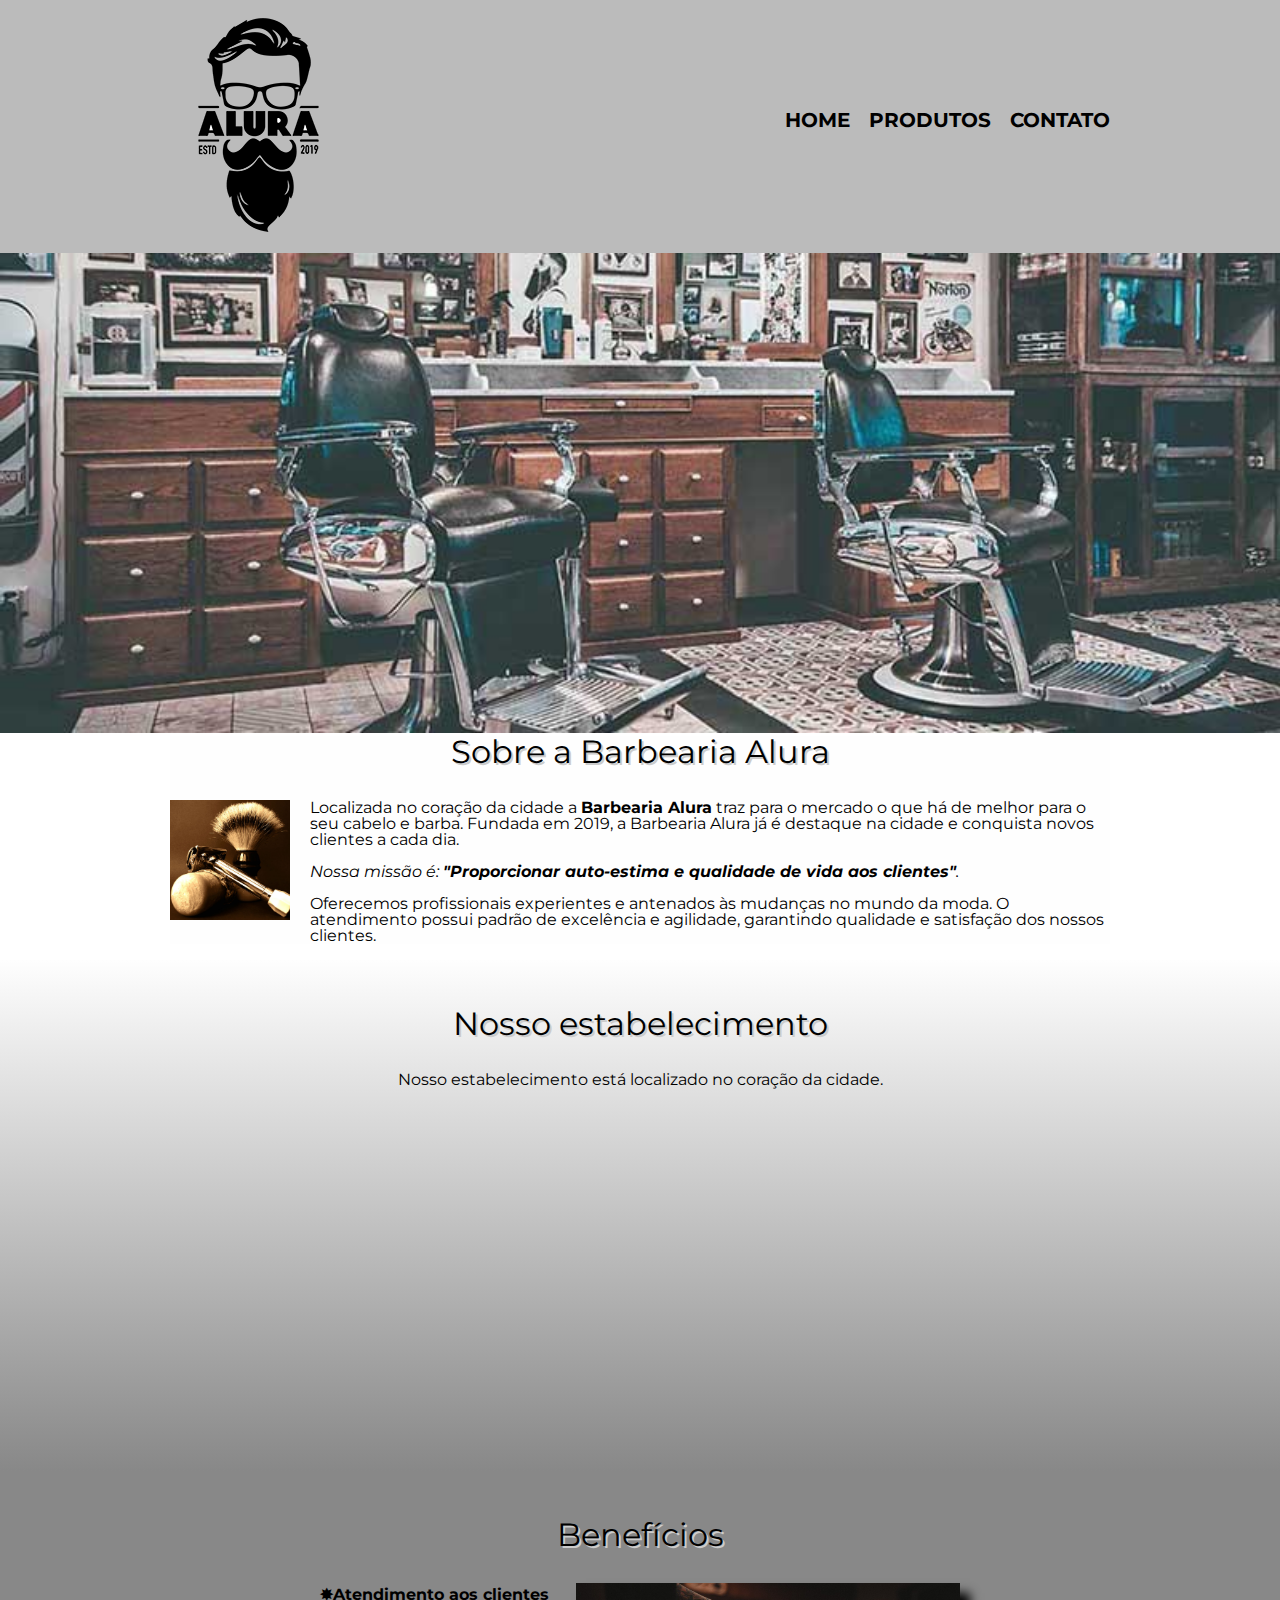
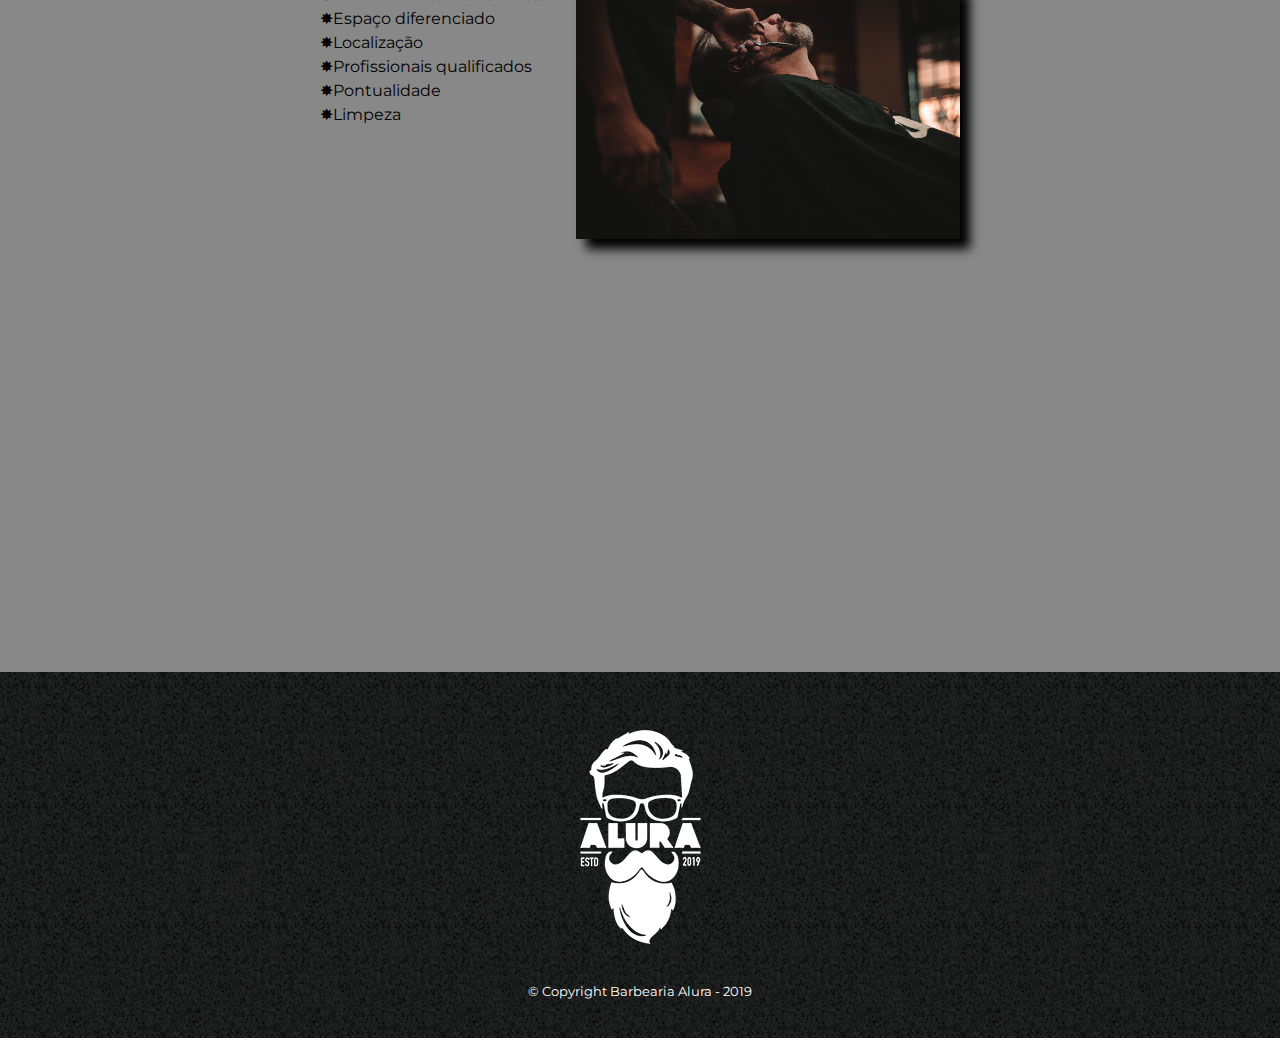
<file: index.html>
<!DOCTYPE html>
<html lang="pt-br">
    <head>
        <meta charset="UTF-8">
        <meta name="viewport" content="width=device-width">
        <title>Barbearia Alura</title>
        
        <link rel="stylesheet" href="reset.css">
        <link rel="stylesheet" href="style.css">
        <link href="https://fonts.googleapis.com/css?family=Montserrat&display=swap" rel="stylesheet">
    </head>

    <body>
        <header>
            <div class="caixa">
                <h1><img src="logo.png"></h1>

                <nav>
                    <ul>
                        <li><a href="index.html">Home</a></li>
                        <li><a href="produtos.html">Produtos</a></li>
                        <li><a href="contato.html">Contato</a></li>
                    </ul>
                </nav>
            </div>
        </header>
        
        <img class="banner" src="banner.jpg">

        <main>
            <section class="principal">
                <h2 class="titulo-principal">Sobre a Barbearia Alura</h2>

                <img class="utensilios" src="utensilios.jpg" alt="Utensilios de barbeiro">
                
                <p>Localizada no coração da cidade a <strong>Barbearia Alura</strong> traz para o mercado o que há de melhor para o seu cabelo e barba. Fundada em 2019, a Barbearia Alura já é destaque na cidade e conquista novos clientes a cada dia.</p>

                <p id="missao"><em>Nossa missão é: <strong>"Proporcionar auto-estima e qualidade de vida aos clientes"</strong>.</em></p>
                
                <p>Oferecemos profissionais experientes e antenados às mudanças no mundo da moda. O atendimento possui padrão de excelência e agilidade, garantindo qualidade e satisfação dos nossos clientes.</p>
            </section>

            <section class="mapa">
                <h3 class="titulo-principal">Nosso estabelecimento</h3>

                <p>Nosso estabelecimento está localizado no coração da cidade.</p>
                
                <div class="mapa-conteudo">
                    <iframe src="https://www.google.com/maps/embed?pb=!1m18!1m12!1m3!1d3656.4483278365396!2d-46.63466568562861!3d-23.588249068469487!2m3!1f0!2f0!3f0!3m2!1i1024!2i768!4f13.1!3m3!1m2!1s0x94ce5a2b2ed7f3a1%3A0xab35da2f5ca62674!2sCaelum!5e0!3m2!1spt-BR!2sbr!4v1568814489656!5m2!1spt-BR!2sbr" width="100%" height="300" frameborder="0" style="border:0;" allowfullscreen=""></iframe>
                </div>
            </section>

            <section class="beneficios">
                <h3 class="titulo-principal">Benefícios</h3>
                
                <div class="conteudo-beneficios">
                    <ul class="lista-beneficios">
                        <li class="itens">Atendimento aos clientes</li>
                        <li class="itens">Espaço diferenciado</li>
                        <li class="itens">Localização</li>
                        <li class="itens">Profissionais qualificados</li>
                        <li class="itens">Pontualidade</li>
                        <li class="itens">Limpeza</li>
                    </ul><img src="beneficios.jpg" class="imagem-beneficios">
                </div>

                <div class="video">
                    <iframe width="100%" height="315" src="https://www.youtube.com/embed/wcVVXUV0YUY" frameborder="0" allow="accelerometer; autoplay; encrypted-media; gyroscope; picture-in-picture" allowfullscreen></iframe>
                </div>
            </section>
        </main>

        <footer>
            <img src="logo-branco.png">
            <p class="copyright">&copy; Copyright Barbearia Alura - 2019</p>
        </footer>
    </body>
</html>
</file>
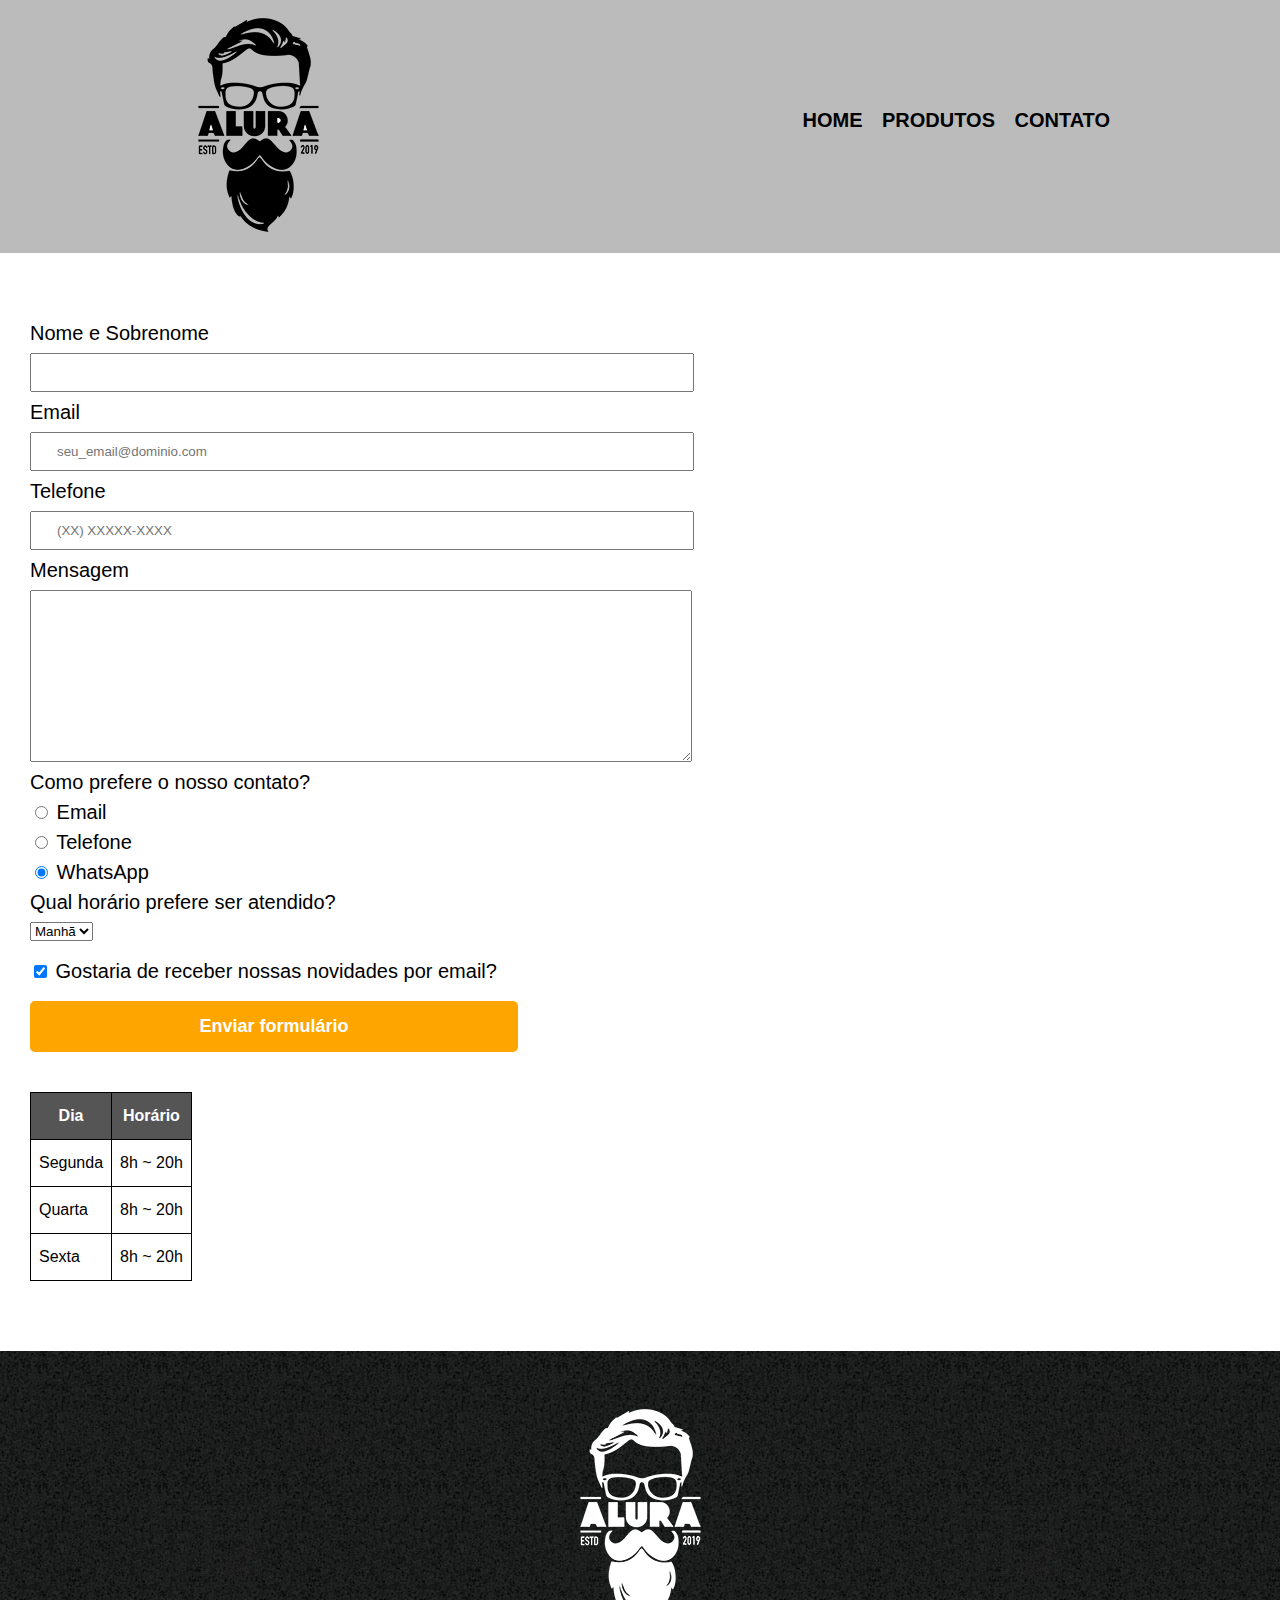
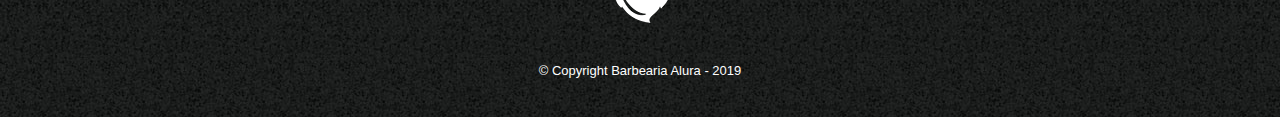
<file: contato.html>
<!DOCTYPE html>
<html lang="pt-br">
    <head>
        <meta charset="UTF-8">
        <title>Contato - Barbearia Alura</title>
        
        <link rel="stylesheet" href="reset.css">
        <link rel="stylesheet" href="style.css">
    </head>

    <body>
        <header>
            <div class="caixa">
                <h1><img src="logo.png" alt="Logo da Barbearia Alura"></h1>

                <nav>
                    <ul>
                        <li><a href="index.html">Home</a></li>
                        <li><a href="produtos.html">Produtos</a></li>
                        <li><a href="contato.html">Contato</a></li>
                    </ul>
                </nav>
            </div>
        </header>
        
        <main class="contato">
            <form>
                <label for="nomesobrenome">Nome e Sobrenome</label>
                <input type="text" id="nomesobrenome" class="input-padrao" required>

                <label for="email">Email</label>
                <input type="email" id="email" class="input-padrao" required placeholder="seu_email@dominio.com">

                <label for="telefone">Telefone</label>
                <input type="tel" id="telefone" class="input-padrao" required placeholder="(XX) XXXXX-XXXX">

                <label for="mensagem">Mensagem</label>
                <textarea cols="65" rows="10" id="mensagem" class="input-padrao" required></textarea>

                <fieldset>
                    <legend>Como prefere o nosso contato?</legend>

                    <label for="radio-email">
                        <input type="radio" name="contato" value="email" id="radio-email">
                        Email
                    </label>

                    <label for="radio-telefone">
                        <input type="radio" name="contato" value="telefone" id="radio-telefone">
                        Telefone
                    </label>

                    <label for="radio-whatsapp">
                        <input type="radio" name="contato" value="whatsapp" id="radio-whatsapp" checked>
                        WhatsApp
                    </label>
                </fieldset>

                <fieldset>
                    <legend>Qual horário prefere ser atendido?</legend>
                    <select>
                        <option>Manhã</option>
                        <option>Tarde</option>
                        <option>Noite</option>
                    </select>
                </fieldset>

                <label class="checkbox">
                    <input type="checkbox" checked>
                    Gostaria de receber nossas novidades por email?
                </label>

                <input type="submit" value="Enviar formulário" class="enviar">
            </form>

            <table>
                <thead>
                    <tr>
                        <td>Dia</td>
                        <td>Horário</td>
                    </tr>
                </thead>

                <tbody>
                    <tr>
                        <td>Segunda</td>
                        <td>8h ~ 20h</td>
                    </tr>
                    <tr>
                        <td>Quarta</td>
                        <td>8h ~ 20h</td>
                    </tr>
                    <tr>
                        <td>Sexta</td>
                        <td>8h ~ 20h</td>
                    </tr>
                </tbody>
            </table>
        </main>

        <footer>
            <img src="logo-branco.png" alt="Logo da Barbearia Alura">
            <p class="copyright">&copy; Copyright Barbearia Alura - 2019</p>
        </footer>
    </body>
</html>
</file>
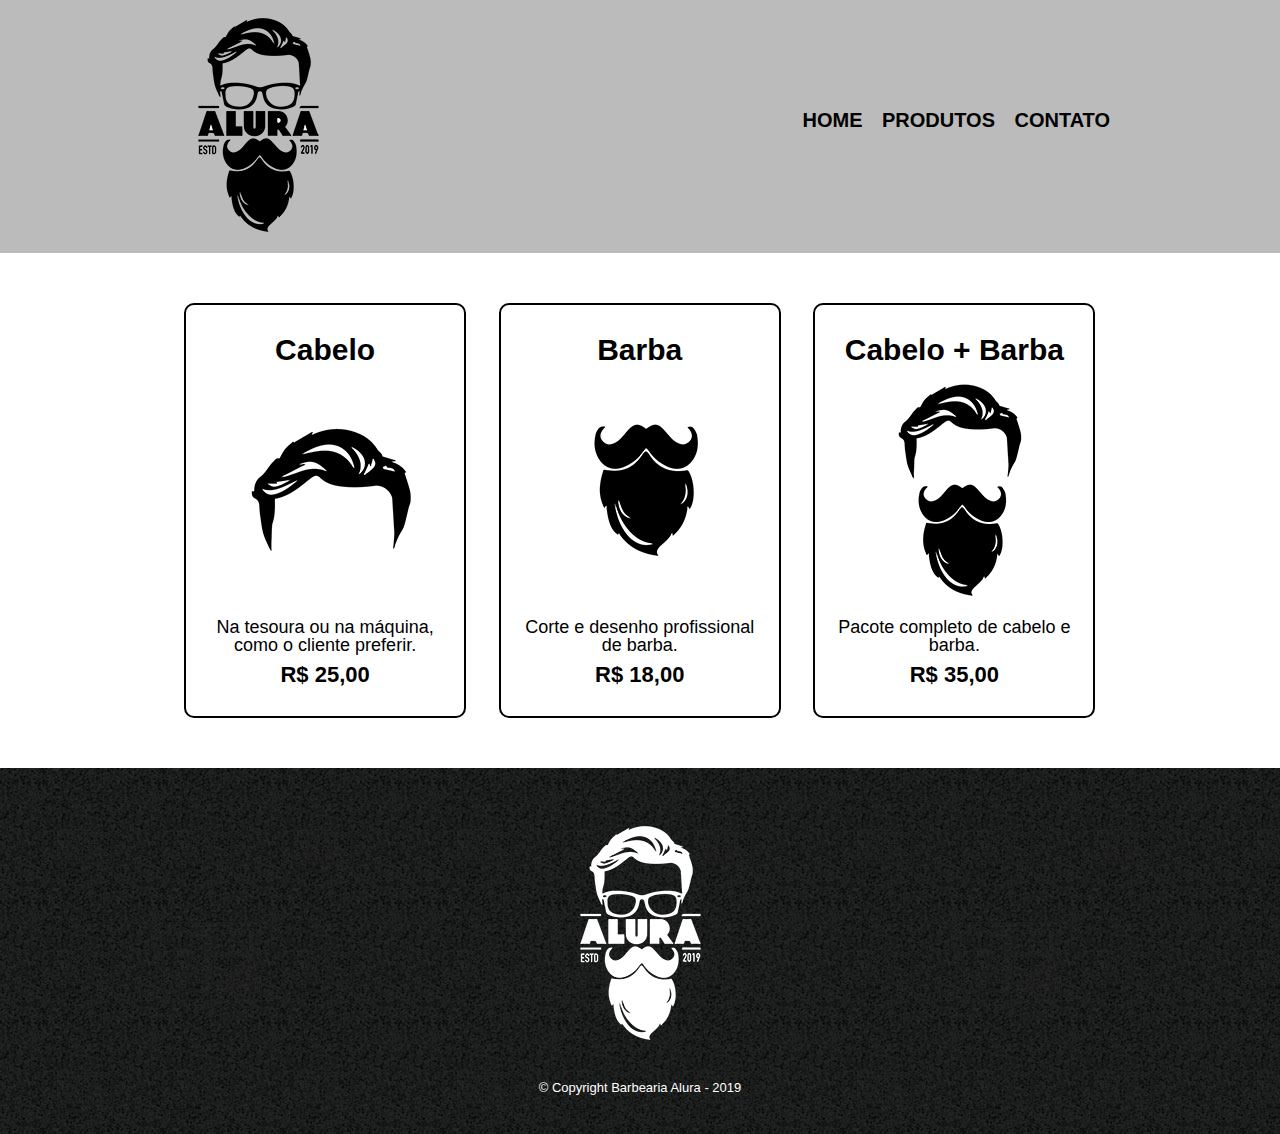
<file: produtos.html>
<!DOCTYPE html>
<html>
    <head>
        <meta charset="UTF-8">
        <title>Produtos - Barbearia Alura</title>
        
        <link rel="stylesheet" href="reset.css">
        <link rel="stylesheet" href="style.css">
    </head>
    <body>
        <header>
            <div class="caixa">
                <h1><img src="logo.png"></h1>

                <nav>
                    <ul>
                        <li><a href="index.html">Home</a></li>
                        <li><a href="produtos.html">Produtos</a></li>
                        <li><a href="contato.html">Contato</a></li>
                    </ul>
                </nav>
            </div>
        </header>

        <main>
            <ul class="produtos">
                <li>
                    <h2>Cabelo</h2>
                    <img src="cabelo.jpg">
                    <p class="produto-descricao">Na tesoura ou na máquina, como o cliente preferir.</p>
                    <p class="produto-preco">R$ 25,00</p>
                </li>
                <li>
                    <h2>Barba</h2>
                    <img src="barba.jpg">
                    <p class="produto-descricao">Corte e desenho profissional de barba.</p>
                    <p class="produto-preco">R$ 18,00</p>
                </li>
                <li>
                    <h2>Cabelo + Barba</h2>
                    <img src="cabelo+barba.jpg">
                    <p class="produto-descricao">Pacote completo de cabelo e barba.</p>
                    <p class="produto-preco">R$ 35,00</p>
                </li>
            </ul>
        </main>

        <footer>
            <img src="logo-branco.png">
            <p class="copyright">&copy; Copyright Barbearia Alura - 2019</p>
        </footer>
    </body>
</html>
</file>
<file: style.css>
body {
    font-family: 'Montserrat', sans-serif;
}

header {
    background: #BBBBBB;
}

.caixa {
    position: relative;
    width: 940px;
    margin: 0 auto 0 auto;
}

nav {
    position: absolute;
    top: 110px;
    right: 0;
}

nav li {
    display: inline;
    margin: 0 0 0 15px;
}

nav a {
    text-transform: uppercase;
    color: #000000;
    font-weight: bold;
    font-size: 20px;
    text-decoration: none;
}

nav a:hover {
    color: #C78C19;
    text-decoration: underline;
}

.produtos {
    width: 940px;
    margin: 0 auto 0 auto;
    padding: 50px 0 50px 0;
}

.produtos li {
    display: inline-block;
    text-align: center;
    width: 30%;
    vertical-align: top;
    margin: 0 1.5% 0 1.5%;
    padding: 30px 20px 30px 20px;
    box-sizing: border-box;
    border: 2px solid #000000;
    border-radius: 10px;
}

.produtos li:hover {
    border-color: #C78C19;
}

.produtos li:active {
    border-color: #088C19;
}

.produtos li:hover h2 {
    font-size: 34px;
}

.produtos h2 {
    font-size: 30px;
    font-weight: bold;
}

.produto-descricao {
    font-size: 18px;    
}

.produto-preco {
    font-size: 22px;
    font-weight: bold;
    margin-top: 10px;
}

footer {
    text-align: center;
    background: url("bg.jpg");
    padding: 40px 0 40px 0;
}

.copyright {
    color: #FFFFFF;
    font-size: 13px;
    margin-top: 20px;
}

.contato {
    padding: 30px;
}

form {
    margin: 40px 0;
}

form label, form legend {
    display: block;
    font-size: 20px;
    margin-bottom: 10px;
}

form input, form select, form select option {
    cursor: pointer;
}

.input-padrao {
    display: block;
    margin-bottom: 10px;
    padding: 10px 25px;
    width: 50%;
}

.checkbox {
    margin: 20px 0;
}

.enviar {
    width: 40%;
    padding: 15px 0;
    background: orange;
    color: white;
    font-weight: bold;
    font-size: 18px;
    border: none;
    border-radius: 5px;
    transition: 1s all;
    cursor: pointer;
}

.enviar:hover {
    background: darkorange;
    transform: scale(1.2);
}

table {
    margin: 20px 0 40px;
}

thead {
    background: #555555;
    color: white;
    font-weight: bold;
    text-align: center;
}

td, th {
    border: 1px solid #000000;
    padding: 15px 8px;
}

/* css da página inicial */
.banner {
    width: 100%;
}

.titulo-principal {
    text-align: center;
    font-size: 2em;
    margin-bottom: 1em;
    clear: left;
    /* color: rgba(0, 0, 0, 0.3) */
    text-shadow: 2px 2px #CCCCCC;
}

/*
.titulo-principal:first-letter {
    font-weight: bold;
}

.titulo-principal:before {
    content:"[ ";
}

.titulo-principal:after {
    content:" ]";
}
*/

.principal {
    pading: 3em 0;
    background: #FEFEFE;
    width: 940px;
    margin: 0 auto;
}

.principal p {
    margin-bottom: 1em;
}

.principal strong {
    font-weight: bold;
}

.principal em {
    font-style: italic;
}

.utensilios {
    width: 120px;
    float: left;
    margin: 0 20px 20px 0;
}

.mapa {
    padding: 3em 0;
    background: linear-gradient(180deg, #FEFEFE, #888888)
}

.mapa-conteudo {
    width: 940px;
    margin: 0 auto;
}

.mapa p {
    margin-bottom: 2em;
    text-align: center;
}

.itens {
    line-height: 1.5em;
}

.itens:nth-child(1) {
    font-weight: bold;
}

.itens:before {
    content: "✸"
}
.beneficios {
    padding: 3em 0;
    background: #888888;
}

.conteudo-beneficios {
    width: 640px;
    margin: 0 auto;
}

.lista-beneficios {
    width: 40%;
    display: inline-block;
    vertical-align: top;
}

.imagem-beneficios {
    width: 60%;
    opacity: 1;
    transition: 400ms;
    box-shadow: 10px 10px 10px 0 #000000;
}

.imagem-beneficios:hover {
    opacity: 0.3;
}

.video {
    width: 560px;
    margin: 2em auto;
}

@media screen and (max-width: 480px) {
    .caixa, .principal, .conteudo-beneficios, .mapa-conteudo, .video {
        width: auto;
    }

    h1 {
        text-align: center;
    }

    nav {
        position: static;
        padding-bottom: 3%;
    }

    .lista-beneficios, .imagem-beneficios {
        width: 100%;
    }
}
</file>
